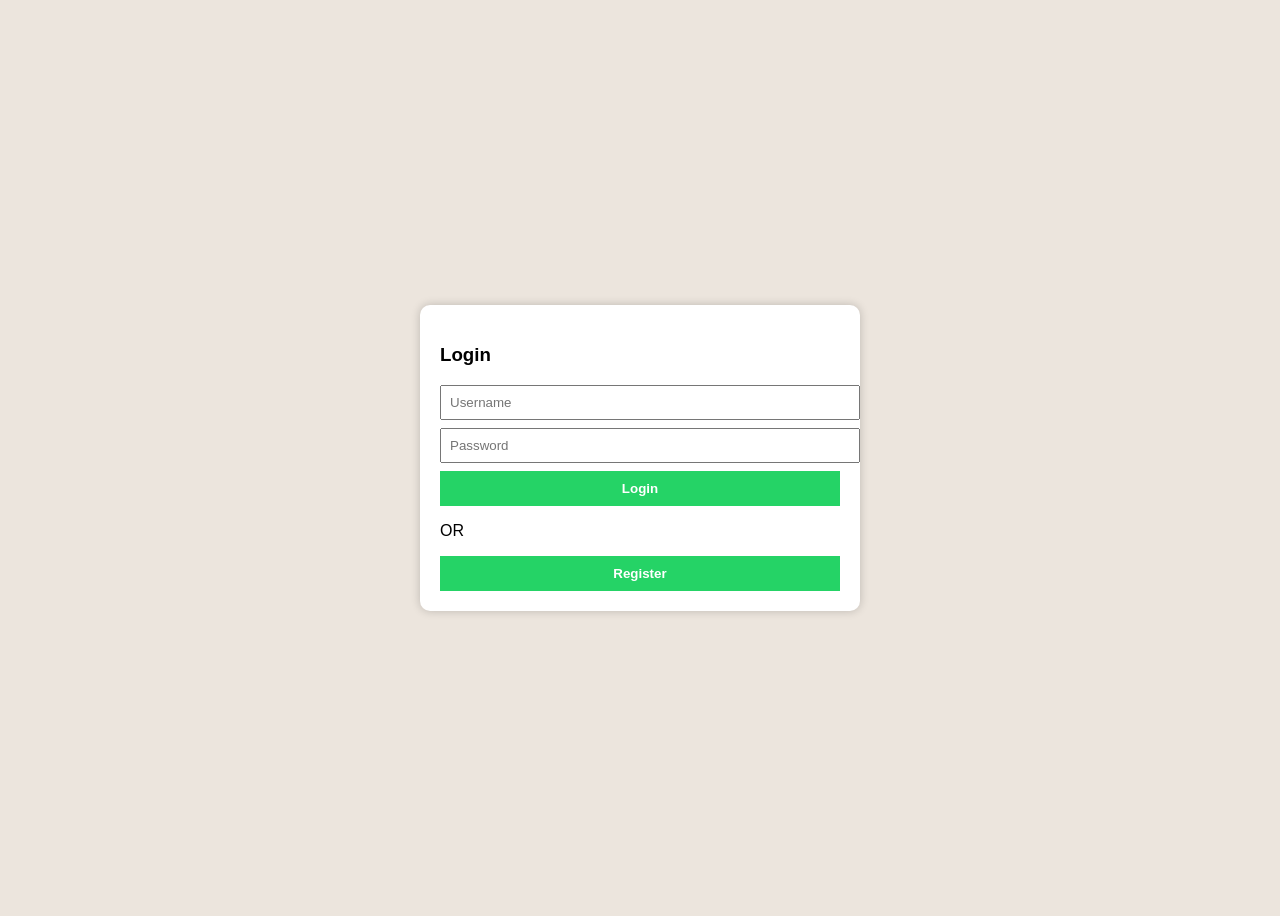
<file: frontend/index.html>
<!DOCTYPE html>
<html>

<head>
<title>Login Chat System</title>

<style>

body{
font-family:Arial;
background:#ece5dd;
display:flex;
justify-content:center;
align-items:center;
height:100vh;
}

.box{
background:white;
padding:20px;
border-radius:10px;
width:400px;
box-shadow:0 0 10px rgba(0,0,0,0.2);
}

input{
width:100%;
padding:8px;
margin-bottom:8px;
}

button{
width:100%;
padding:10px;
background:#25D366;
border:none;
color:white;
font-weight:bold;
cursor:pointer;
}

.chat{
display:none;
}

.messages{
height:250px;
overflow-y:auto;
border:1px solid #ddd;
padding:10px;
margin-bottom:10px;
}

.msg{
background:#dcf8c6;
padding:6px;
margin:5px;
border-radius:6px;
}

</style>
</head>

<body>

<div class="box">

<!-- 🔐 LOGIN SECTION -->
<div id="loginSection">

<h3>Login</h3>

<input id="username" placeholder="Username"/>
<input id="password" type="password" placeholder="Password"/>

<button onclick="login()">Login</button>

<p>OR</p>

<button onclick="register()">Register</button>

</div>

<!-- 💬 CHAT SECTION -->
<div id="chatSection" class="chat">

<h3>Private Chat</h3>

<input id="receiver" placeholder="Receiver"/>
<div class="messages" id="messages"></div>
<input id="message" placeholder="Message"/>
<button onclick="send()">Send</button>

</div>

</div>

<script>

let ws;
let token;

function register(){

fetch("http://localhost:8001/register",{
method:"POST",
headers:{
"Content-Type":"application/json"
},
body:JSON.stringify({
username:document.getElementById("username").value,
password:document.getElementById("password").value
})
})
.then(res=>{

if(!res.ok){
throw new Error("Register Failed")
}

return res.text()

})
.then(()=>{
alert("User Registered Successfully")
})
.catch(err=>{
alert("Register Failed")
console.log(err)
})

}

function login(){

fetch("http://localhost:8001/login",{
method:"POST",
headers:{
"Content-Type":"application/json"
},
body:JSON.stringify({
username:document.getElementById("username").value,
password:document.getElementById("password").value
})
})
.then(res => {

if(!res.ok){
throw new Error("Login Failed")
}

return res.json()

})
.then(data => {

token = data.token

alert("Login Successful")

document.getElementById("loginSection").style.display="none"
document.getElementById("chatSection").style.display="block"

connectWebSocket()

})
.catch(err=>{
alert("Login Error")
console.log(err)
})

}

function connectWebSocket(){

ws = new WebSocket("ws://localhost:8002/ws")

ws.onopen = ()=>{

console.log("WebSocket Connected")

// 🔥 Send token FIRST
ws.send(token)

}

// ✅ When message comes from other tab
ws.onmessage = (event)=>{

let data = JSON.parse(event.data)

let div = document.createElement("div")
div.className="msg"

div.innerHTML="<b>"+data.sender+"</b>: "+data.message

document.getElementById("messages").appendChild(div)

}

ws.onclose = ()=>{
console.log("WebSocket Closed")
}

}

function send(){

if(!ws || ws.readyState !== WebSocket.OPEN){
alert("WebSocket not connected")
return
}

let receiver = document.getElementById("receiver").value
let message = document.getElementById("message").value

if(message === "") return

let payload = {
sender: parseJwt(token).username,
receiver: receiver,
message: message
}

// 🔥 Show message locally immediately
let div = document.createElement("div")
div.className="msg"
div.style.textAlign="right"
div.innerHTML="<b>You</b>: "+message

document.getElementById("messages").appendChild(div)

// 🔥 Send to backend
ws.send(JSON.stringify(payload))

document.getElementById("message").value=""

}

function parseJwt(token){

let base64 = token.split('.')[1]
let decoded = atob(base64)
return JSON.parse(decoded)

}

</script>

</body>
</html>
</file>
